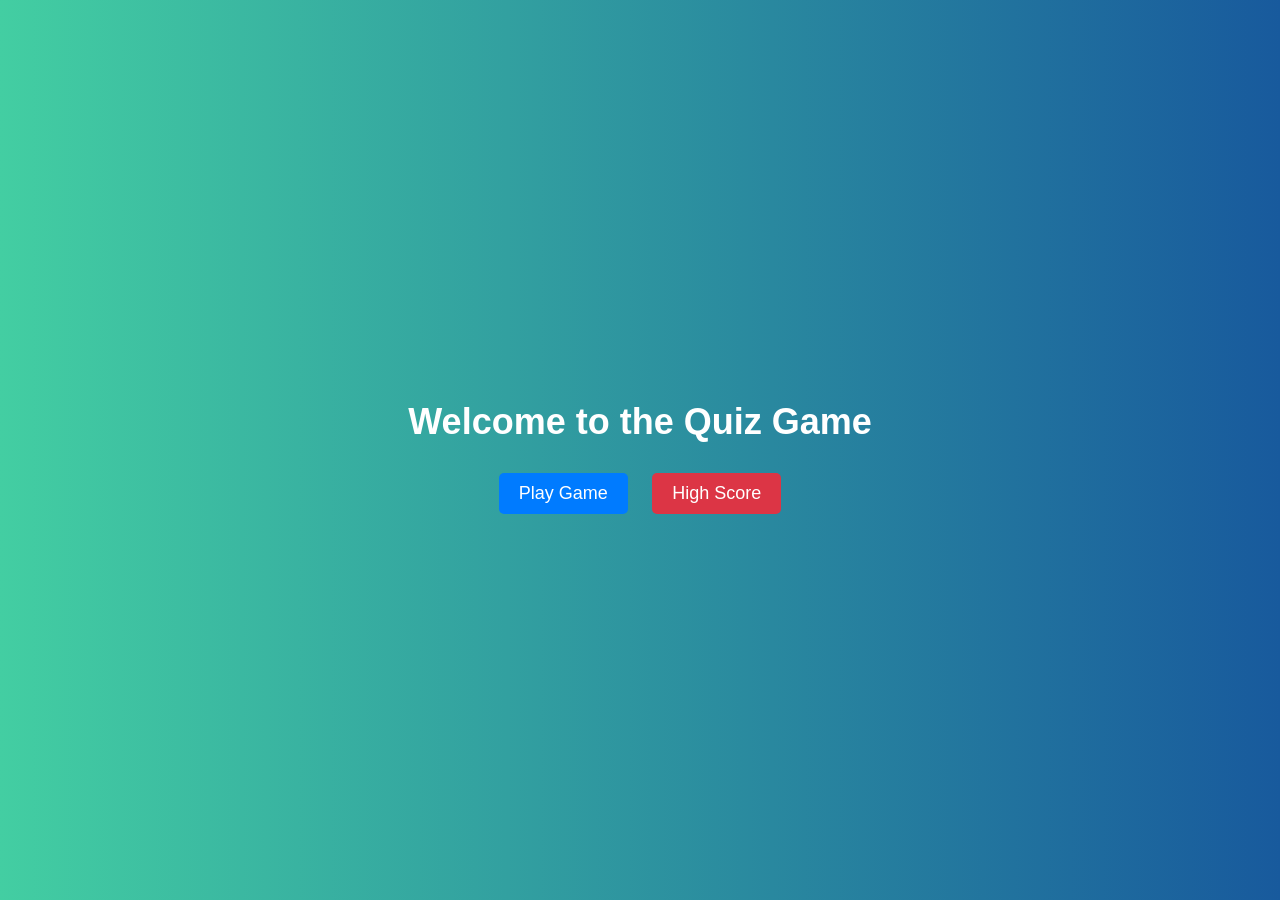
<file: index.html>
<!DOCTYPE html>
<html lang="en">
<head>
    <meta charset="UTF-8">
    <meta name="viewport" content="width=device-width, initial-scale=1.0">
    <title>Quiz Game</title>
    <link rel="stylesheet" href="asset/style.css">
</head>
<body>
    <div class="container">
        <h1>Welcome to the Quiz Game</h1>
        <a href="questions.html" class="button pulse">Play Game</a>
        <a href="#" class="button highscore ">High Score</a>
    </div>
</body>
</html>
</file>
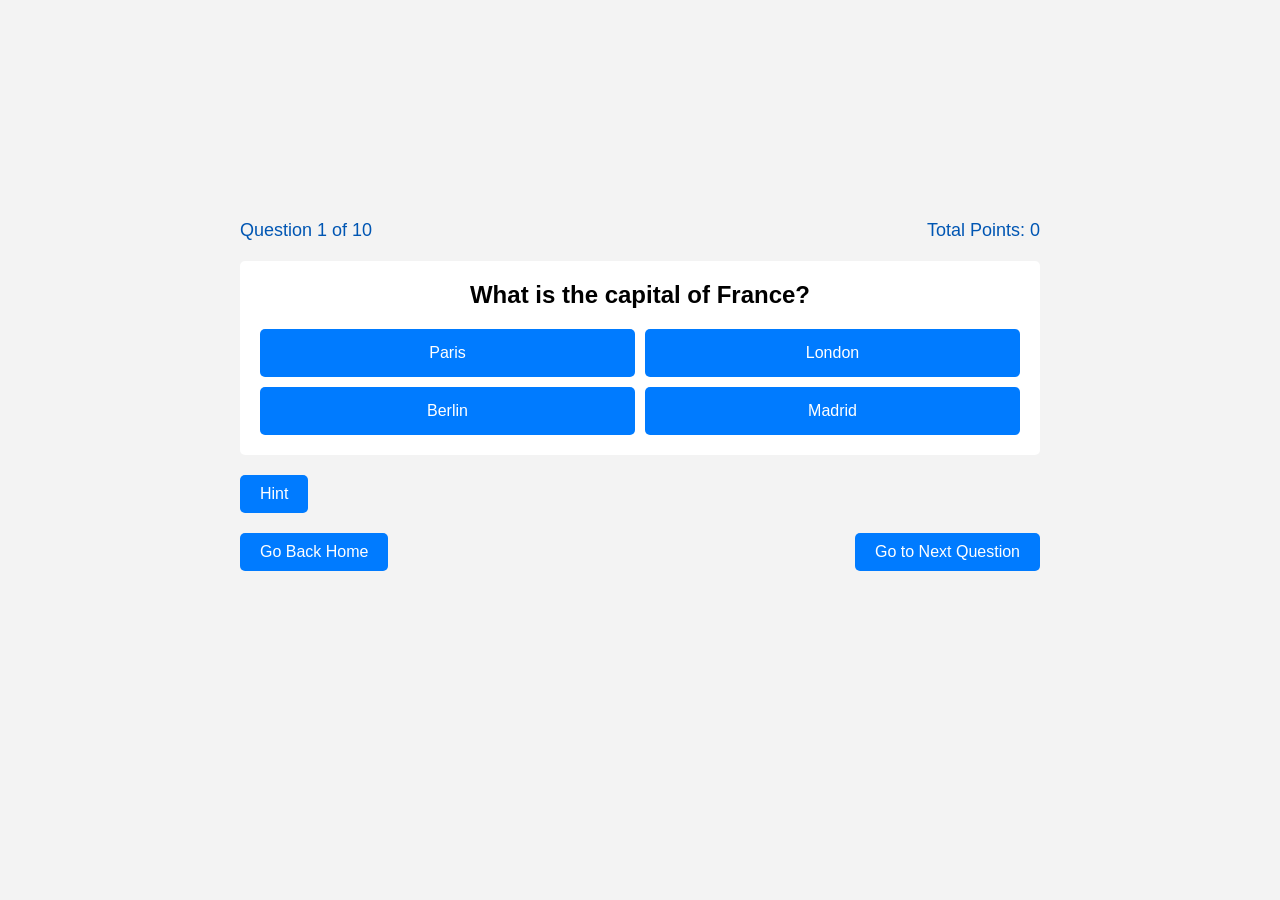
<file: questions.html>
<!DOCTYPE html>
<html lang="en">
<head>
    <meta charset="UTF-8">
    <meta name="viewport" content="width=device-width, initial-scale=1.0">
    <title>Quiz Question</title>
    <link rel="stylesheet" href="asset/question.css">
</head>
<body>
    <div class="container">
        <div class="header">
            <div class="question-counter">Question 1 of 10</div>
            <div class="total-points">Total Points: 0</div>
        </div>
        <div class="question">
            <h2 id="question-text"></h2>
            <ul class="choices" id="choices-list">
            </ul>
        </div>
        <div class="assistance">
            <button class="hint">Hint</button>
            <div class="hint-text">
                
            </div>
        </div>
        <div class="navigation">
            <a href="start.html"><button class="go-back">Go Back Home</button></a>
            <button class="go-next">Go to Next Question</button>
        </div>
    </div>
    
</body>
<script src="logic/hint.js"></script>
<script src="logic/game.js"></script>
</html>
</file>
<file: asset/style.css>
body {
    font-family: 'Roboto', sans-serif;
    background: linear-gradient(to right, #43cea2, #185a9d);
    margin: 0;
    padding: 0;
    display: flex;
    justify-content: center;
    align-items: center;
    height: 100vh;
}

.container {
    text-align: center;
}

h1 {
    color: #fff;
    font-size: 36px;
    margin-bottom: 20px;
}

span {
    font-weight: bold;
}

.button {
    display: inline-block;
    padding: 10px 20px;
    margin: 10px;
    font-size: 18px;
    text-decoration: none;
    color: #fff;
    background-color: #007bff;
    border: none;
    border-radius: 5px;
    cursor: pointer;
    transition: background-color 0.3s ease;
    animation: pulse 1.5s infinite;
}

.button:hover {
    background-color: #0056b3;
}
.highscore {
    background-color: #dc3545;
}


@keyframes pulse {
    0% {
        transform: scale(1);
    }
    50% {
        transform: scale(1.1);
    }
    100% {
        transform: scale(1);
    }
}
</file>
<file: asset/question.css>
body {
    font-family: Arial, sans-serif;
    background-color: #f3f3f3;
    margin: 0;
    padding: 0;
}

.container {
    max-width: 800px;
    margin: 0 auto;
    padding: 20px;
    margin-top: 200px;
}

.header {
    display: flex;
    justify-content: space-between;
    color: #0056b3;
    align-items: center;
    margin-bottom: 20px;
    animation: slideIn 0.5s ease-in-out;
}

@keyframes slideIn {
    from {
        opacity: 0;
        transform: translateY(-50px);
    }
    to {
        opacity: 1;
        transform: translateY(0);
    }
}

.question-counter, .total-points {
    font-size: 18px;
}

.question {
    background-color: #fff;
    padding: 20px;
    border-radius: 5px;
    animation: fadeIn 0.5s ease-in-out;
}

@keyframes fadeIn {
    from {
        opacity: 0;
    }
    to {
        opacity: 1;
    }
}

.question h2 {
    margin-top: 0;
    display: flex;
    font-size: 24px;
    align-items: center;
    justify-content: center;
    animation: pulse 1s infinite alternate;
}

@keyframes pulse {
    from {
        transform: scale(1);
    }
    to {
        transform: scale(1.05);
    }
}

.choices {
    list-style: none;
    padding: 0;
    margin: 20px 0 0;
    display: grid;
    grid-template-columns: repeat(2, 1fr);
    grid-gap: 10px;
}

.choice {
    display: block;
    width: 100%;
    padding: 15px;
    font-size: 16px;
    text-align: center;
    background-color: #007bff;
    color: #fff;
    border: none;
    border-radius: 5px;
    cursor: pointer;
    transition: background-color 0.3s ease;
    animation: fadeIn 0.5s ease-in-out;
}

.choice:hover {
    background-color: #0056b3;
}
/* Existing styles */

.navigation {
    margin-top: 20px;
    display: flex;
    justify-content: space-between;
}

.go-back, .go-next {
    padding: 10px 20px;
    font-size: 16px;
    color: #fff;
    background-color: #007bff;
    border: none;
    border-radius: 5px;
    cursor: pointer;
    transition: background-color 0.3s ease;
}

.go-back:hover, .go-next:hover {
    background-color: #0056b3;
}
/* Existing styles */

.assistance {
    position: relative;
    margin-top: 20px;
}

.hint {
    padding: 10px 20px;
    font-size: 16px;
    color: #fff;
    background-color: #007bff;
    border: none;
    border-radius: 5px;
    cursor: pointer;
    transition: background-color 0.3s ease;
}

.hint:hover {
    background-color: #0056b3;
}

.hint-text {
    display: none;
    position: absolute;
    top: 100%;
    left: 0;
    width: 100%;
    padding: 10px;
    background-color: #f9f9f9;
    border: 1px solid #ccc;
    border-radius: 5px;
    z-index: 1;
}

.show-hint .hint-text {
    display: block;
}

.choice.incorrect {
    animation: pulse-red 0.5s infinite alternate;
}
/* Thêm vào file styles.css */
.correct-answer {
    animation: glow-green 0.5s;
    animation: pulse-green 0.5s infinite alternate;
    
}

@keyframes glow-green {
    0%, 100% {
        background-color: #28a745; /* Màu xanh lá cây */
    }
    50% {
        background-color: #28a745; /* Màu xanh dương */
    }
}


@keyframes pulse-green {
    from {
        background-color: #28a745; /* Màu xanh lá cây */
    }
    to {
        background-color:#28a745; /* Màu xanh dương */
    }
}

@keyframes pulse-red {
    from {
        background-color: #dc3545; /* Màu đỏ */
    }
    to {
        background-color: #007bff; /* Màu xanh dương */
    }
}
</file>
